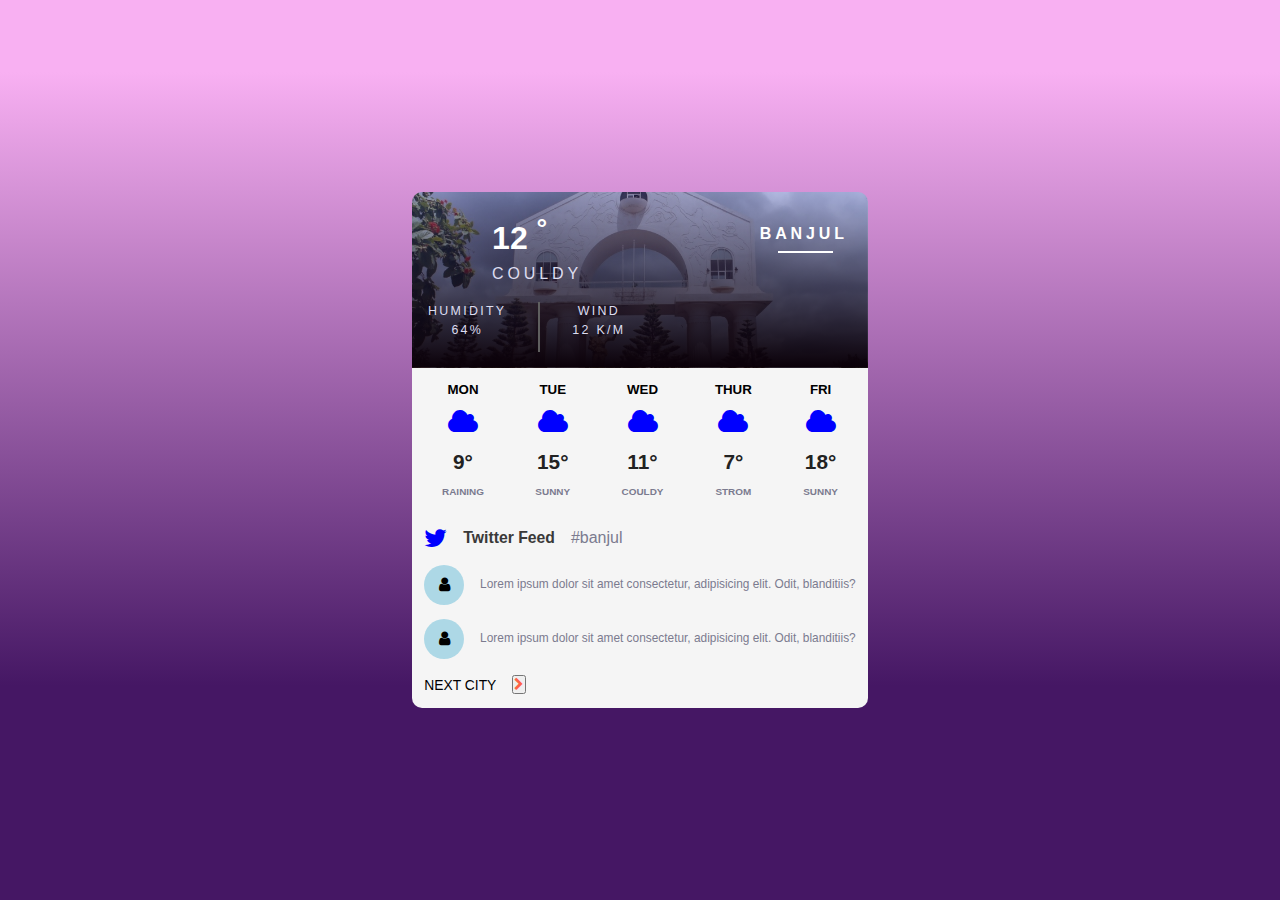
<file: weather-app-iu/index.html>
<!DOCTYPE html>
<html lang="en">
<head>
    <meta charset="UTF-8">
    <meta http-equiv="X-UA-Compatible" content="IE=edge">
    <meta name="viewport" content="width=device-width, initial-scale=1.0">
    <link rel="stylesheet" href="./sstyles/styles.css">
    <link rel="stylesheet" href="./sstyles/font-awesome.min.css">
    <title>Weather App UI</title>
</head>
<body>
    <div class="wrapper">
        <div class="card">
            <div class="preview">
                <div class="info">
                    <h1 class="temrature">12 <sup>&#176</sup></h1>
                    <p class="weather">couldy</p>

                </div>
                <div class="condition">
                    <span>
                        <h3>humidity</h3>
                        <h3 class="humidity">64%</h3>
                    </span>
                    <span></span>
                    <span>
                        <h3>wind</h3>
                        <h3 class="wind">12 k/m</h3>
                    </span>
                </div>
                <h2 class="city underline">banjul</h2>
            </div>
            <div class="maps">
                <setion class="one">                  
                      <div class="tweet-head">                          
                              <i class="fa fa-twitter"></i>
                              <h3>Twitter Feed</h3>
                              <i class="tweet_city">#banjul</i>                          
                      </div>
                      <div class="tweets">
                          <div class="tweet"> 
                              <div class="bod">
                                <i class="fa fa-user"></i> 
                              </div>                              
                              <p>Lorem ipsum dolor sit amet consectetur, adipisicing elit. Odit, blanditiis?</p>
                          </div>
                          <div class="tweet">
                            <div class="bod">
                                <i class="fa fa-user"></i> 
                              </div> 
                              <p>Lorem ipsum dolor sit amet consectetur, adipisicing elit. Odit, blanditiis?</p>
                          </div>
                          <div class="btn-container">
                              <p>next city</p>
                              <button type="button">                                 
                                  <i class="fa fa-chevron-right"></i>
                              </button>
                          </div>
                      </div>
                </setion>
                <section class="two">
                    <div class="days">
                        <h3>mon</h3>
                        <i class="fa fa-cloud"></i>
                        <h4 class="day-tem">9&#176</h4>
                        <h5 class="day-condition">raining</h5>
                    </div>
                    <div class="days">
                        <h3>tue</h3>
                        <i class="fa fa-cloud"></i>
                        <h4 class="day-tem">15&#176</h4>
                        <h5 class="day-condition">sunny</h5>
                    </div>
                    <div class="days">
                        <h3>wed</h3>
                        <i class="fa fa-cloud"></i>
                        <h4 class="day-tem">11&#176</h4>
                        <h5 class="day-condition">couldy</h5>
                    </div>
                    <div class="days">
                        <h3>thur</h3>
                        <i class="fa fa-cloud"></i>
                        <h4 class="day-tem">7&#176</h4>
                        <h5 class="day-condition">strom</h5>
                    </div>
                    <div class="days">
                        <h3>fri</h3>
                        <i class="fa fa-cloud"></i>
                        <h4 class="day-tem">18&#176</h4>
                        <h5 class="day-condition">sunny</h5>
                    </div>
                    <!-- <div class="days">
                        <h3>sat</h3>
                        <i class="fa fa-cloud"></i>
                        <h3>9&#176</h3>
                        <h4>strom</h4>
                    </div>
                    <div class="days">
                        <h3>sun</h3>
                        <i class="fa fa-cloud"></i>
                        <h3>9&#176</h3>
                        <h4>sunny</h4> -->
                    </div>
                </section>
            </div>
            </div>
        </div>
    </div>
    <script src="data.js"></script>
</body>
</html>
</file>
<file: weather-app-iu/sstyles/styles.css>
:root {
    --primary-clr: rgb(123, 123, 143);
    --secondary-clr: rgb(221, 221, 240);
    --text-upper-case: uppercase;
    --letter-spacing-1: 0.143rem;
    --letter-spacing-2: 0.243rem;
}

* {
    margin: 0;
    padding: 0;
    box-sizing: border-box;
}

body {
 font-family: -apple-system, BlinkMacSystemFont, 'Segoe UI', Roboto, Oxygen, Ubuntu, Cantarell, 'Open Sans', 'Helvetica Neue', sans-serif;
 line-height: 1.5;
 background-image: linear-gradient(0deg, rgb(69, 23, 100) 23.8%, rgb(248, 176, 242) 92%);
}

.wrapper {
    min-height: 100vh;
    display: grid;
    place-items: center;
    margin: 0 1rem;
}


.preview {    
    position: relative;
    background-image: linear-gradient(rgba(22, 50, 175, 0.3), rgb(10, 0, 8)), url(../assets/bjl.jpg);
    background-position: center;
    background-size: cover;
    padding: 1rem;
    color: #fff;
    border-top-right-radius: 10px;
    border-top-left-radius: 10px;
}


.preview .tem {
    font-size: 3rem;
    font-weight: 400;       
}

.weather {
    color: var(--secondary-clr);
    text-transform: var(--text-upper-case);
    letter-spacing: var(--letter-spacing-2);
}

.preview .info {
    margin-left: 4rem;
}

.preview .condition {
    display: flex;
    gap: 2rem;    
    margin-top: 1rem;
}

.preview .condition h3 {
    text-transform: uppercase;
    font-size: 0.776rem;
    letter-spacing: var(--letter-spacing-1);
    font-weight: 300;
    color: var(--secondary-clr);
}

.preview .condition span {
    text-align: center;
}

.condition span:nth-child(2){
    border-right: 2px solid #5f5f5f;
    height: 50px;
}

.city {
    position: absolute;
    top: 30px;
    right: 20px;
    text-transform: uppercase;
    font-size: 1rem;
    letter-spacing: var(--letter-spacing-2);
}

.city::after {
    content: '';
    background-color: #fff;
    position: absolute;
    height: 2px;
    width: 55px;
    top: 29px;
    right: 15px;
}

/* .underline {
    border-bottom: 2px solid #fff;
    width: 70px;
} */

.maps {
    background-color: whitesmoke;    
    display: flex;
    flex-direction: column-reverse;
    padding: 0.765rem;
    border-bottom-left-radius: 10px;
    border-bottom-right-radius: 10px;
}

.one {
    padding-top: 1.6rem;
}

.one .tweet-head {
    display: flex;
    align-items: center;
    gap: 1rem;
    margin-bottom: 0.872rem;
}

.tweet-head i:nth-child(1) {
    color: blue;
    font-size: 1.565rem;
}
.tweet-head h3 {    
    font-size: 0.985rem;
    color: rgb(58, 57, 57);    
}

.tweet-head i:nth-child(3) {
    /* color: rgb(123, 123, 143); */
    color: var(--primary-clr);
    font-style: normal;
}

.tweet {
    display: flex;
    align-items: center;
    gap: 1rem;    
}

.tweet:first-child {
    margin-bottom: 0.876rem;
}

.tweet .bod {
    background-color: lightblue;
    padding: 0.5rem 0.9rem;
    border-radius: 50%;
}

.tweet p {
    font-size: 0.743rem;
    color: var(--primary-clr);
}

.one .btn-container {
    margin-top: 1rem;
}

.two {
    display: flex;
    justify-content: space-around;
    gap: 1rem;
    
}

.days {    
    text-align: center;    
}

.days h3 {
    font-size: 0.832rem;
    text-transform: uppercase;
    color: var(--seconday-clr);
}

.days i {
    font-size: 1.743rem;
    color: blue;
    margin: 0.543rem 0;
}

.days h4 {
    font-size: 1.3rem;
    color: #222;
    font-weight: 600;
    margin-bottom: 0.523rem;
}

.days h5 {
    font-size: 0.622rem;
    font-weight: 550;
    text-transform: uppercase;
    color: var(--primary-clr);
}

.btn-container {
    display: flex;
    align-items: center;
    gap: 1rem;
}

.btn-container p {
    font-size: 0.865rem;
    text-transform: uppercase;
}

button i {
    background: transparent;
    color: tomato;
}
</file>
